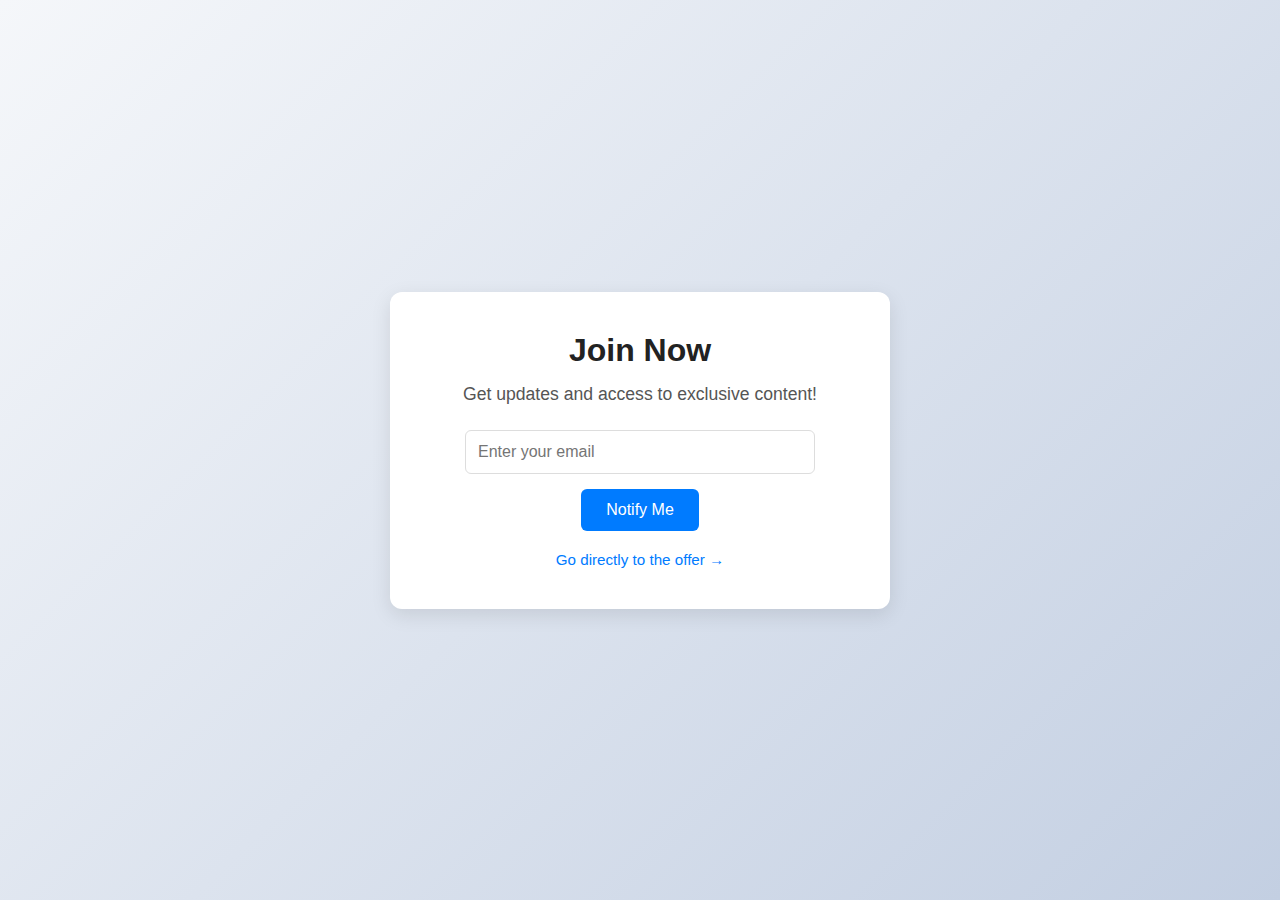
<file: index.html>
<!DOCTYPE html>
<html lang="en">
<head>
  <meta charset="UTF-8">
  <meta name="viewport" content="width=device-width, initial-scale=1.0">
  <title>Landing Page</title>
  <link rel="stylesheet" href="style.css">
</head>
<body>
  <div class="container">
    <h1>Join Now</h1>
    <p>Get updates and access to exclusive content!</p>

    <form action="https://formspree.io/f/mvgwzqro" method="POST">
      <input type="email" name="email" placeholder="Enter your email" required>
      <br>
      <button type="submit">Notify Me</button>
    </form>

    <a href="https://olspsystem.com/offer/1388/1585789/q1" target="_blank">
      Go directly to the offer →
    </a>
  </div>
</body>
</html>
</file>
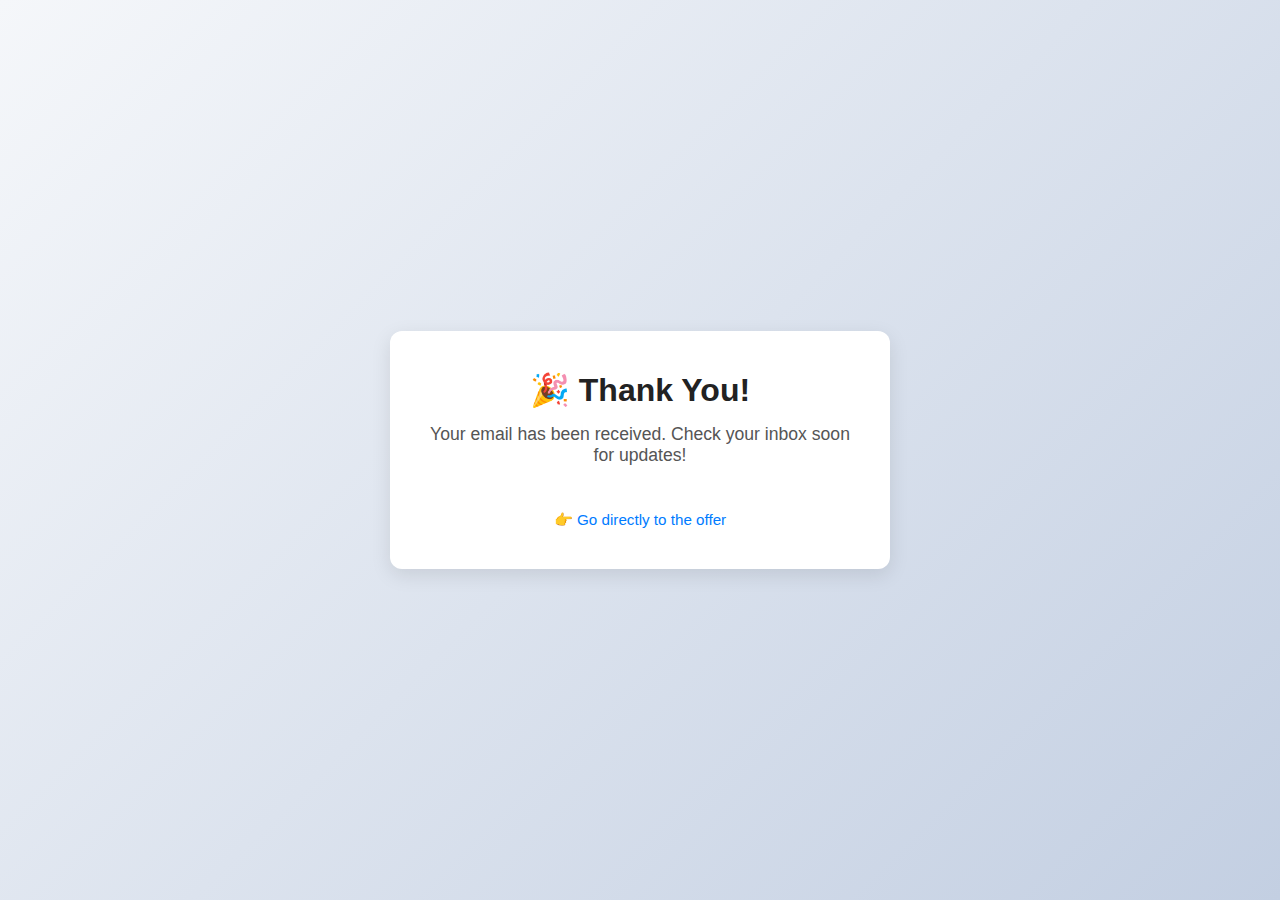
<file: thankyou.html>
<!DOCTYPE html>
<html lang="en">
<head>
  <meta charset="UTF-8">
  <meta name="viewport" content="width=device-width, initial-scale=1.0">
  <title>Thank You!</title>
  <link rel="stylesheet" href="style.css">
</head>
<body>
  <div class="container">
    <h1>🎉 Thank You!</h1>
    <p>Your email has been received. Check your inbox soon for updates!</p>

    <a href="https://olspsystem.com/join/1585789/a1" target="_blank">
      👉 Go directly to the offer
    </a>
  </div>
</body>
</html>
</file>
<file: style.css>
/* Reset some default spacing */
* {
  margin: 0;
  padding: 0;
  box-sizing: border-box;
}

/* Page background and font */
body {
  font-family: Arial, Helvetica, sans-serif;
  background: linear-gradient(135deg, #f5f7fa, #c3cfe2);
  color: #333;
  display: flex;
  align-items: center;
  justify-content: center;
  height: 100vh;
  text-align: center;
  padding: 20px;
}

/* Wrapper box */
.container {
  background: #fff;
  padding: 40px 30px;
  border-radius: 12px;
  box-shadow: 0 6px 20px rgba(0, 0, 0, 0.1);
  max-width: 500px;
  width: 100%;
}

/* Headline */
h1 {
  font-size: 2rem;
  margin-bottom: 15px;
  color: #222;
}

/* Sub-text */
p {
  font-size: 1.1rem;
  margin-bottom: 25px;
  color: #555;
}

/* Input field */
input[type="email"] {
  padding: 12px;
  width: 100%;
  max-width: 350px;
  border: 1px solid #ddd;
  border-radius: 6px;
  margin-bottom: 15px;
  font-size: 1rem;
}

/* Button */
button {
  background: #007bff;
  color: #fff;
  border: none;
  padding: 12px 25px;
  border-radius: 6px;
  cursor: pointer;
  font-size: 1rem;
  transition: background 0.3s ease;
}

button:hover {
  background: #0056b3;
}

/* Offer link */
a {
  display: inline-block;
  margin-top: 20px;
  color: #007bff;
  text-decoration: none;
  font-size: 0.95rem;
}

a:hover {
  text-decoration: underline;
}
</file>
